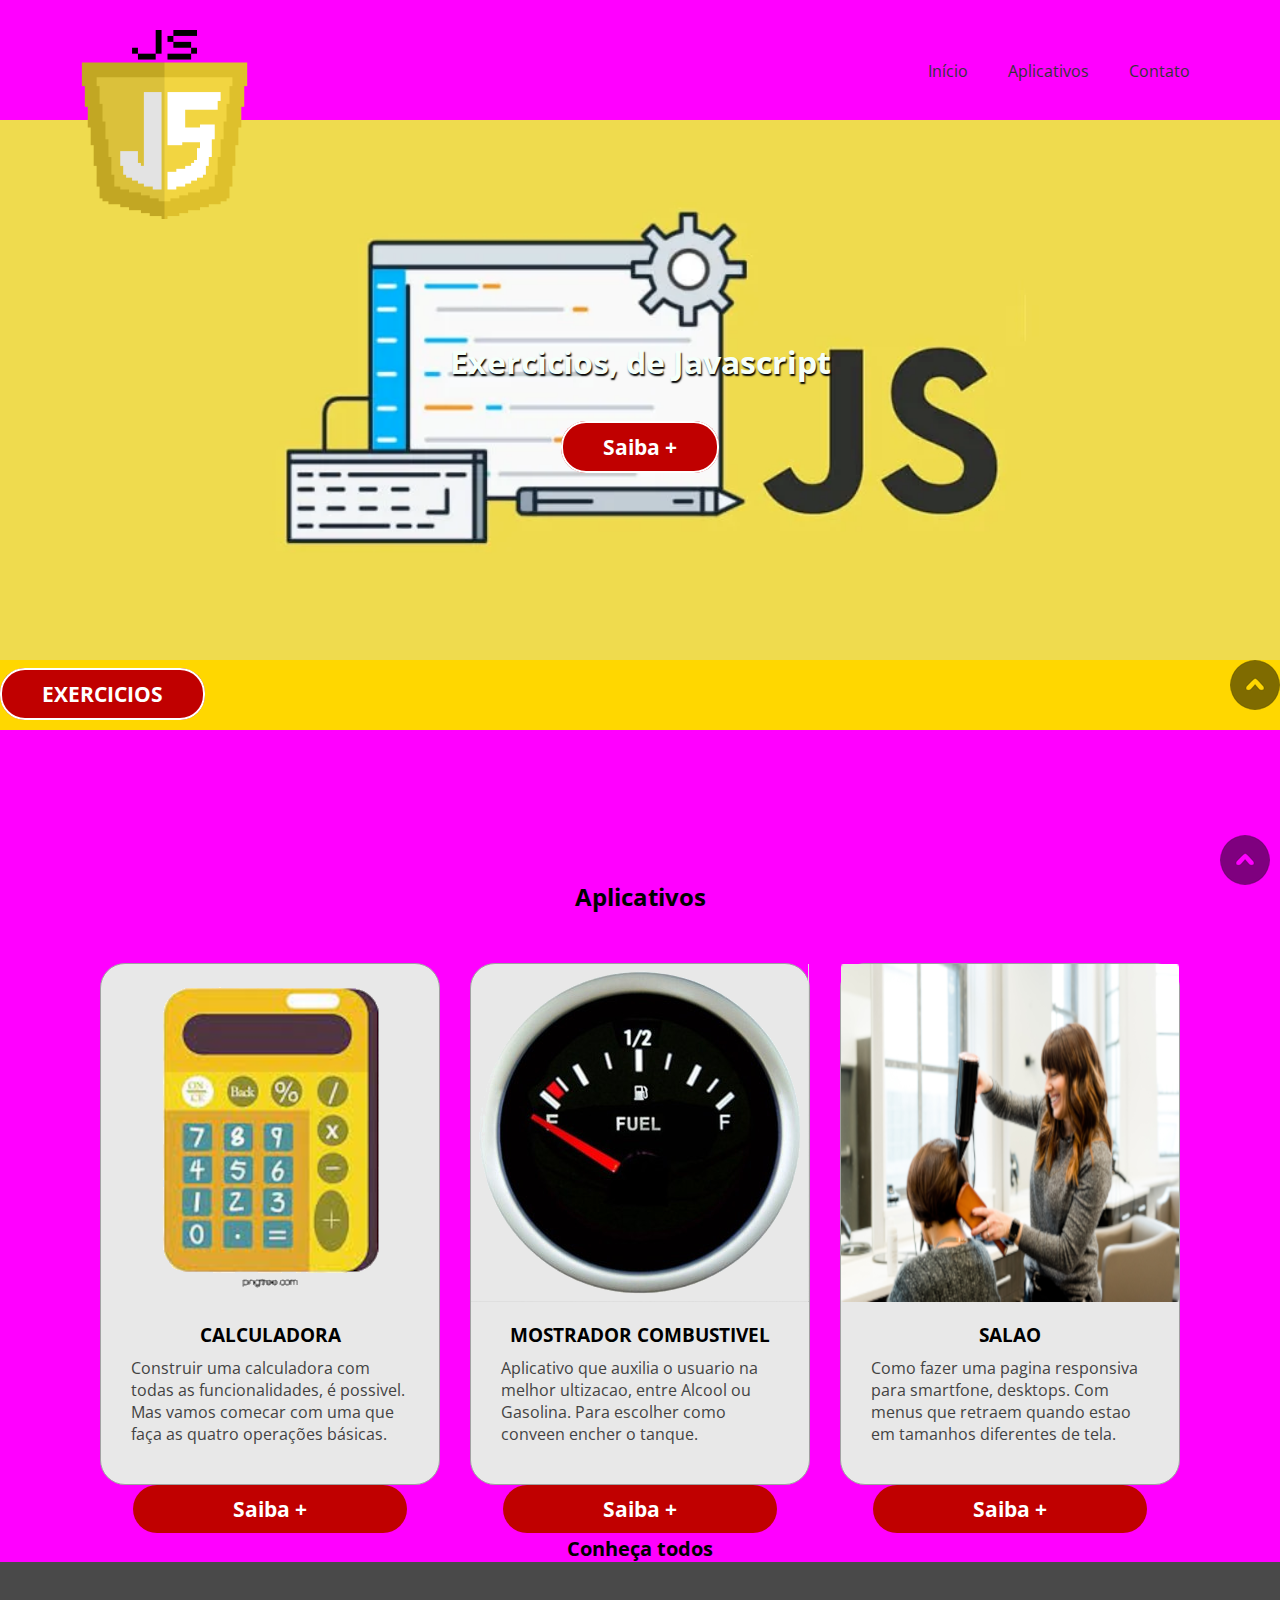
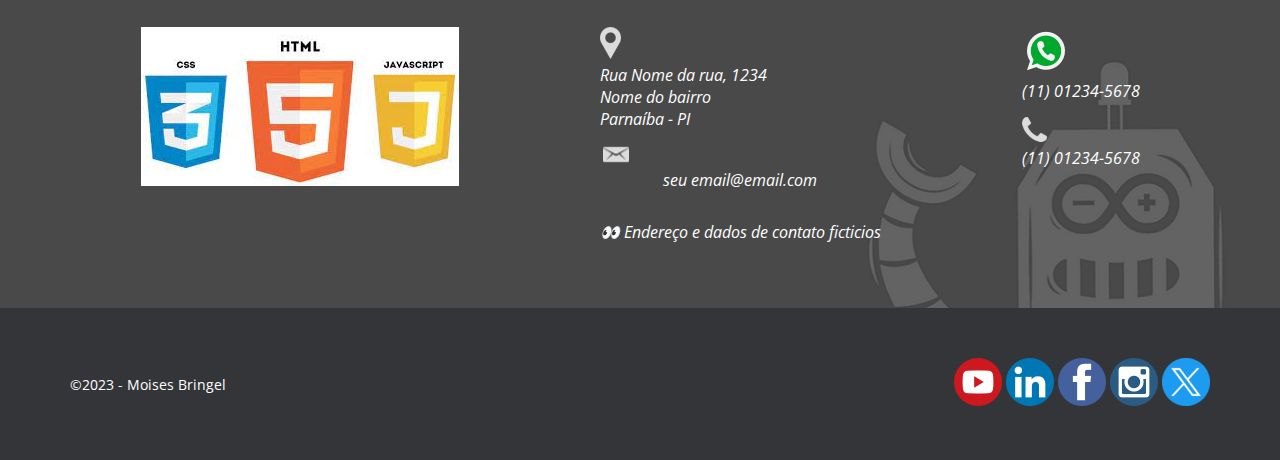
<file: Land Page com JavaScript/index.html>
<!DOCTYPE html>
<html lang="pt-br">

<head>
    <meta charset="UTF-8">
    <meta http-equiv="X-UA-Compatible" content="IE=edge">
    <meta name="viewport" content="width=device-width, initial-scale=1.0">
    <title>JAVASCRIPT - Site One Page</title>
    <meta name="description"
        content="Aprenda HTML5, CSS3 e técnicas SEO de forma simples, prática e objetiva desenvolvendo passo a passo do zero até a hospedagem um site one page moderno e responsivo.">
    <link rel="icon" href="img/faviconjs.png">
    <link rel="stylesheet" href="style.css">
</head>

<body>
    <header id="inicio">
        <div class="Container Flex">
            <div id="logo">
                <img src="img/javascriptogo.png" alt="hal 9000">
            </div>
            <nav>
                <input type="checkbox" id="check">
                <label for="check">&#x268c;</label>
                <ul>
                    <li><a href="#inicio">Início</a></li>
                    <li><a href="#Aplicativos">Aplicativos</a></li>
                    <li><a href="#contato">Contato</a></li>
                </ul>
            </nav>
        </div>
    </header>
    <main>
        <div class="Container">
            
            <h2>Exercicios, de Javascript</h2>
            
            <a href="#" target="_blank" class="Botao">Saiba +</a>
        </div>
    </main>
    <section id="pdf">
        <div id="qqq">
          <div id="log">
            <a href="pdf1.pdf" target="_blank" class="Botao">EXERCICIOS</a>
          </div>
          <div id="qqw">
            <img src="img/topo.png" alt="topo do site">
          </div>
        </div>
        <div id="qwe" class="qwe hide">
            <p>Exercicios produzidos em sala, e armazenados no GitHub</p>
        <div id="qwe2">
            <ul>
               <li><a href="#">at1js</a></li>
               <li><a href="#">at2js</a></li>
               <li><a href="#">at3js</a></li>
               <li><a href="#">at4js</a></li>
            </ul>
        </div>
         <br>
        <a href="pdf1.pdf" target="_blank" class="Botao">PDF</a>
        </div>
   </section>
    <section id="Aplicativos">
        <div class="Container">
            <h2>Aplicativos</h2>
            <div class="Cards Flex4">
                <div class="Card">
                    <img src="img/calc4.png" alt="Calculadora">
                    <h3>CALCULADORA</h3>
                    <p>Construir uma calculadora com todas as funcionalidades, é possivel. Mas vamos comecar com uma que faça as quatro operações básicas.</p>
                    <a href="#" target="_blank" class="Botao">Saiba +</a>
                </div>
                <div class="Card">
                    <img src="img/medidor-de-gasolina4.png" alt="Box model CSS">
                    <h3>MOSTRADOR COMBUSTIVEL</h3>
                    <p>Aplicativo que auxilia o usuario na melhor ultizacao, entre Alcool ou Gasolina. Para escolher como conveen encher o tanque.
                    </p>
                    <a href="#" target="_blank" class="Botao">Saiba +</a>
                </div>
                <div class="Card">
                    <img src="img/Salao4.png" alt="imagem de mulher cortando cabelo">
                    <h3>SALAO</h3>
                    <p>Como fazer uma pagina responsiva para smartfone, desktops. Com menus que retraem quando estao em tamanhos diferentes de tela.</p>
                    <a href="#" target="_blank" class="Botao">Saiba +</a>
                </div>
            </div>
            <div id="todos">
                <a href="#"
                    target="_blank">Conheça todos</a>
            </div>
        </div>
    </section>
    <address>
        <div class="Container Flex6">
            <div id="contato">
                <a href="https://api.whatsapp.com/send?phone=5511012345678" target="_blank">
                    <img src="img/whatsapp.png" alt="whatsapp" title="Abrir no WhatsApp">
                    <p>(11) 01234-5678</p>
                </a>
                <img src="img/fone.png" alt="fone">
                <p>(11) 01234-5678</p>
            </div>
            <div>
                <a href="https://goo.gl/maps/mLpzArWKPpWZDgaD7"><img src="img/mapa.png" alt="Mapa" id="iconeMapa"></a>
                <img src="img/local.png" alt="local" id="iconeLocal">
                <p>Rua Nome da rua, 1234</p>
                <p>Nome do bairro</p>
                <p>Parnaíba - PI</p>
                <a href="mailto:seuemail@email.com?subject=HTML5CSS3">
                    <img src="img/email.png" alt="email" title="Enviar E-mail">
                    <p>seu email@email.com</p>
                </a>
                <p id="dados">&#128064; Endereço e dados de contato ficticios</p>
            </div>
            <div>
                <img src="img/jshtmlcss.jpg" alt="hal 9000">  
            </div>
        </div>
    </address>
    <footer>
        <div class="Container Flex5">
            <div>
                <p>&#169;2023 - <a href="https://joseassis.com.br/" target="_blank">Moises Bringel</a></p>
            </div>
            <div id="social">
                <a href="https://www.youtube.com/c/RoboticapraticaBr" target="_blank"><img src="img/youtube.png"
                        alt="youtube" /></a>
                <a href="https://www.linkedin.com/in/professorjosedeassis" target="_blank"><img src="img/linkedin.png"
                        alt="linkedin" /></a>
                <a href="https://www.facebook.com/professorjosedeassis" target="_blank"><img src="img/facebook.png"
                        alt="facebook" /></a>
                <a href="https://www.instagram.com/prof.joseassis/" target="_blank"><img src="img/instagram.png"
                        alt="instagram" /></a>
                <a href="https://twitter.com/joseassis" target="_blank"><img src="img/twitter.png" alt="twitter" /></a>
            </div>
        </div>
    </footer>
    <a href="#inicio" id="topo"><img src="img/topo.png" alt="topo do site"></a>
<script src="js.js"></script>
</body>

</html>
</file>
<file: Land Page com JavaScript/style.css>
@import url("https://fonts.googleapis.com/css2?family=Open+Sans:wght@400;700&display=swap");

* {
  margin: 0;
  border: 0;
  padding: 0;
}

html {
  scroll-behavior: smooth;
}

body {
  font-family: "Open Sans", sans-serif;
  font-size: 1em;
  background-color: #FF00FF;
}

.Container {
  margin: 0 auto;
}

.Flex {
  display: flex;
  justify-content: space-between;
}

.Flex3 {
  display: flex;
  flex-direction: column;
}

.Flex4 {
  display: flex;
  flex-wrap: wrap;
  justify-content: space-evenly;
}

.Flex5 {
  display: flex;
  flex-direction: column-reverse;
}

.Flex6 {
  display: flex;
  flex-direction: column;
  justify-content: space-around;
}

.Botao {
  text-decoration: none;
  color: #fff;
  font-size: 1.3em;
  font-weight: 700;
  background-color: #c00000;
  padding: 10px 40px;
  border: 2px solid #fff;
  border-radius: 25px;
}

#topo {
  position: fixed;
  right: 10px;
  bottom: 10px;
}

.Card {
  margin-top: 25px;
  width: 338px;
  height: 520px;
  background-color: #e8e8e8;
  border: 1px solid #a1a1a1;
  border-radius: 25px;
  text-align: center;
}

.Card img {
  border-radius: 25 px 25px 0px 0px;
}

.Card h3 {
  margin-top: 15px;
}

.Card p {
  text-align: left;
  color: #434343;
  padding: 10px 30px 50px 30px;
}

.Card a {
  padding: 10px 100px;
  border: 0;
}

header {
  height: 60px;
}

#logo img {
  width: 128px;
  height: 128px;
}

#check {
  display: none;
}

label {
  font-size: 3em;
  position: fixed;
  top: 5px;
  right: 15px;
  color: rgba(0, 0, 0, 0.5);
}

nav ul {
  list-style: none;
  background-color: rgba(52, 53, 56, 0.95);
  height: 100vh;
  position: fixed;
  top: 60px;
  right: -65%;
  width: 65%;
  transition: all 0.5s;
}

#check:checked ~ ul {
  right: 0;
}

nav ul li {
  padding: 20px;
  border-bottom: 1px solid #a9a9a9;
  text-align: right;
}

nav ul li a {
  text-decoration: none;
  color: #fff;
}

main {
  height: 86vh;
  background: url(img/js5.png);
  background-size: cover;
  background-position: center;
  color: #F5FFFA;
  display: flex;
  flex-direction: column;
  justify-content: center;
  text-align: center;
}

main h1 {
  font-size: 2.5em;
}

main h2 {
  font-size: 1.25em;
  margin: 20px 0px 50px 0px;
}

#sobre {
  padding: 50px 0px;
  background: url(img/background.png);
  background-size: cover;
  background-position: center;
}

#destaqueSobre {
  display: none;
}

#textoSobre {
  color: #fff;
  padding: 0px 10px;
}

#textoSobre h2 {
  margin-bottom: 10px;
}

.TopicosSobre {
  margin-top: 20px;
}

.TopicosSobre img {
  margin-right: 10px;
}

#onepage {
  padding: 50px 10px;
}

#onepage h2 {
  margin-bottom: 10px;
}

#onepage p {
  margin-bottom: 25px;
}

#video iframe {
  width: 340px;
  height: 191px;
  border: 0;
}

#pdf {
  padding: 0px 0px;
  background-size: cover;
  background-position: center;
}
#qqq {
  display: flex;
  justify-content: space-between;
  background-color: #FFD700;
  }
#log {
height: 50px;
margin-top:20px;
}
a {
text-align: center;
}
#qwe {
color: #fff;
height: 150px;
background-color: #343538;
}
#qwe2 ul li a {
text-decoration: none;
color: #fff;}
#qqw {
color: #fff;
}
.hide  {
opacity: 0;
}
.show {
  transition: 1s;
  opacity: 1;
}

#Aplicativos {
  padding: 0px 0px;
}

#Aplicativos h2 {
  margin-bottom: 25px;
  text-align: center;
}

#todos {
  margin-top: 50px;
  text-align: center;
}

#todos a {
  text-decoration: none;
  color: #000;
  font-weight: 700;
  font-size: 1.25em;
}

address {
  padding: 35px 10px 50px 10px;
  background: url(img/background2.png);
  background-size: cover;
  background-position: center;
  color: #fff;
}

address a {
  text-decoration: none;
  color: #fff;
}

address img {
  padding-top: 15px;
}

#iconeLocal {
  display: none;
}

#dados {
  margin: 30px 0px 15px 0px;
}

#googleMaps {
  display: none;
}

footer {
  padding: 50px 0px;
  background-color: #343538;
  font-size: 0.875em;
  color: #fff;
  text-align: center;
}

footer a {
  text-decoration: none;
  color: #fff;
}

#social {
  margin-bottom: 25px;
}

@media (min-width: 576px) {
  /* Layout */
  .Container {
    max-width: 540px;
  }

  main {
    height: 85vh;
  }

  main h1 ,
  main h2 {
    text-shadow: #000 0.05em 0.05em 0.05em;
  }

  #video iframe {
    width: 560px;
    height: 315px;
  }

  .Flex5 {
    flex-direction: row;
    justify-content: space-between;
    align-items: center;
  }

  #social {
    margin: 0;
  }
}

@media (min-width: 768px) {
  .Container {
    max-width: 720px;
  }

  /* Destaque */
  main h1 {
    font-size: 4em;
  }

  main h2 {
    font-size: 2em;
  }
}

@media (min-width: 992px) {
  /* Layout */
  .Container {
    max-width: 960px;
  } 
  
}

@media (min-width: 1200px) {
  /* Layout */
  .Container {
    max-width: 1140px;
  }

  header {
    height: 120px;
  }

  #logo img {
    width: 189px;
    height: 189px;
    margin-top: 30px;
  }

  label {
    display: none;
  }

  nav ul {
    position: static;
    width: 100%;
    height: auto;
    background-color: transparent;
    margin-top: 40px;
  }

  nav ul li {
    float: left;
    border: 0;
  }

  nav ul li a {
    color: #343538;
  }

  nav ul li a:hover {
    color: #c00000;
  }

  main {
    height: 60vh;
  }

  main h1 {
    font-size: 4em;
  }

    .Flex3 {
    flex-direction: row;
    align-items: center;
  }

    #pdf {
    background-attachment: fixed;
  }

  #pdf1 span {
    display: inline;
  }

  #icon-menu {
    display: inline;
  }

  #icon-menu img {
    width: 225px;
    height: 225px;
  }

    .Flex6 {
    flex-direction: row-reverse;
  }

  address {
    padding-top: 50px;
  }

  #iconeLocal {
    display: inline;
  }

  #iconeMapa {
    display: none;
  }

  #googleMaps {
    display: inline;
  }
}
</file>
